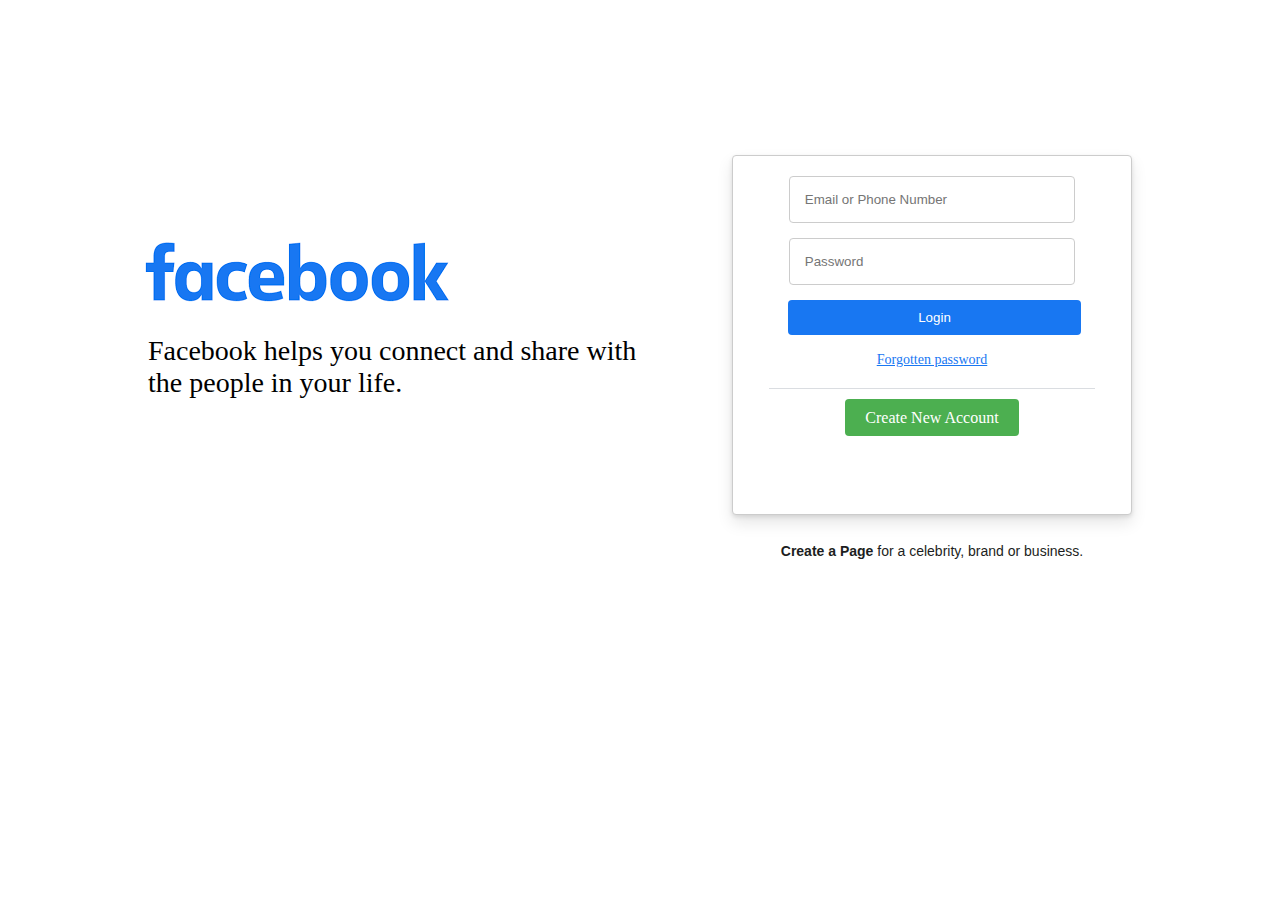
<file: index.html>
<!DOCTYPE html>
<html lang="en">
<head>
    <meta charset="UTF-8">
    <meta http-equiv="X-UA-Compatible" content="IE=edge">
    <meta name="viewport" content="width=device-width, initial-scale=1.0">
    <title>Social Media</title>

    <link rel="stylesheet" href="css/style.css">
    
</head>
<body>
    <section>
        <div class="container">
            <div class="fb-row">
                <div class="fb-col1">
                    <div class="fb-img">
                        <img src="images/fb.png" alt="facebook">
                    </div>
                    <div class="fb-text">
                        <p>Facebook helps you connect and share with the people in your life.</p>
                    </div>
                </div>
                <div class="fb-col2">
                    <div id="form-sec">
                        <form id="fb-form" action="#" method="post">
                            <div class="fname">
                            <input type="text" id="username" name="username" placeholder="Email or Phone Number" >
                            </div>
                            <div class="error"></div>
                            <div class="fpass">
                            <input type="password" id="password" name="password" placeholder="Password" >
                            </div>
                            <div class="error"></div>

                            <div class="flogin">
                            <input type="submit" value="Login">
                            </div>

                            <div class="fgot-pass">
                            <a href="#"><span>Forgotten password</span></a>
                            </div>

                            <div class="form-line"></div>

                            <div class="form-create">
                                <a class="submit" href="signup.html" target="_blank">Create New Account</a>
                            </div> 
                        </form> 
                    </div>
                    <div class="create-page">
                        <a href="signup.html" target="_blank">Create a Page</a> for a celebrity, brand or business.
                    </div>
                </div>

            </div>
        </div>
    </section>


    <script src="js/main.js"></script>
    <script src="js/login_storage.js"></script>

    
    
</body>
</html>
</file>
<file: css/style.css>
*{
    padding: 0;
    margin: 0;
    box-sizing: border-box;
}

@media(min-width:320px){
    .fb-text {
        font-size: 28px;
        font-weight: normal;
        line-height: 32px;
    }

    #form-sec {
        height: 360px;
        padding: 20px;
        border: 1px solid #ccc;
        border-radius: 4px;
        background-color: #fff;
        box-shadow: 0 2px 4px rgba(0, 0, 0, .1), 0 8px 16px rgba(0, 0, 0, .1);
        text-align: center;
        margin-top: 70px;
    }

    .create-page {
        border-top: none;
        color: #1c1e21;
        font-family: SFProText-Regular, Helvetica, Arial, sans-serif;
        font-size: 14px;
        font-weight: normal;
        padding-top: 0;
        margin-top: 28px;
        text-align: center;
    }    
}

@media(min-width:620px){
    .fb-row {
        display: flex;
        flex-wrap: wrap;
        align-items: center;
        justify-content: space-evenly;
    }

    .fb-text {
        font-size: 28px;
        font-weight: normal;
        line-height: 32px;
        width: 500px;
    }

    .create-page {
        border-top: none;
        color: #1c1e21;
        font-family: SFProText-Regular, Helvetica, Arial, sans-serif;
        font-size: 14px;
        font-weight: normal;
        padding-top: 0;
        margin-top: 28px;
        text-align: center;
    }
}

@media(min-width:1000px){
    .fb-row{
        display: flex;
        align-items: center;
        justify-content: space-evenly;
    }

    .fb-text{
        font-size: 28px;
        font-weight: normal;
        line-height: 32px;
        width: 500px;
    }

    #form-sec{
        width: 400px;
        height: 360px;
        padding: 20px;
        border: 1px solid #ccc;
        border-radius: 4px;
        background-color: #fff;
        box-shadow: 0 2px 4px rgba(0, 0, 0, .1), 0 8px 16px rgba(0, 0, 0, .1);
        text-align: center;
        margin-top: 70px;
    }

    .create-page{
        border-top: none;
        color: #1c1e21;
        font-family: SFProText-Regular, Helvetica, Arial, sans-serif;
        font-size: 14px;
        font-weight: normal;
        padding-top: 0;
        margin-top: 28px;
        text-align: center;
    }  
    
}

section{
    padding: 85px 0;
}

.container{
    width: 90%;
    margin: auto;
}

.fb-img{
    margin: -40px;
    height: 170px;
}

.fb-col2{
    width: auto;
}


input[type="text"],
  input[type="password"] {
    width: 80%;
    padding: 15px;
    margin-bottom: 15px;
    border: 1px solid #ccc;
    border-radius: 4px;
  }

  input[type="submit"] {
    background-color: #1877f2;
    color: white;
    padding: 10px 130px;
    margin-left: 5px;
    border: none;
    border-radius: 4px;
    cursor: pointer;
  }

  .fgot-pass{
    margin-top: 15px;
  }

  .fgot-pass a{
    color: #1877f2;
    font-size: 14px;
    font-weight: 500;
}

.form-line{
    align-items: center;
    border-bottom: 1px solid #dadde1;
    display: flex;
    margin: 20px 16px;
    text-align: center;
}

.form-create  .submit {
    background-color: #4CAF50;
    color: white;
    padding: 10px 20px;
    margin-left: 0px;
    border: none;
    border-radius: 4px;
    cursor: pointer;
    text-decoration: none;
}

.form-create input[type="submit"]:hover {
    background-color: #45a049;
  }


.create-page a{
    font-size: 14px;
    font-weight: 600;
    color: inherit;
    cursor: pointer;
    text-decoration: none;
}

.error {
    color: red;
}

.success {
    color: green;
}
</file>
